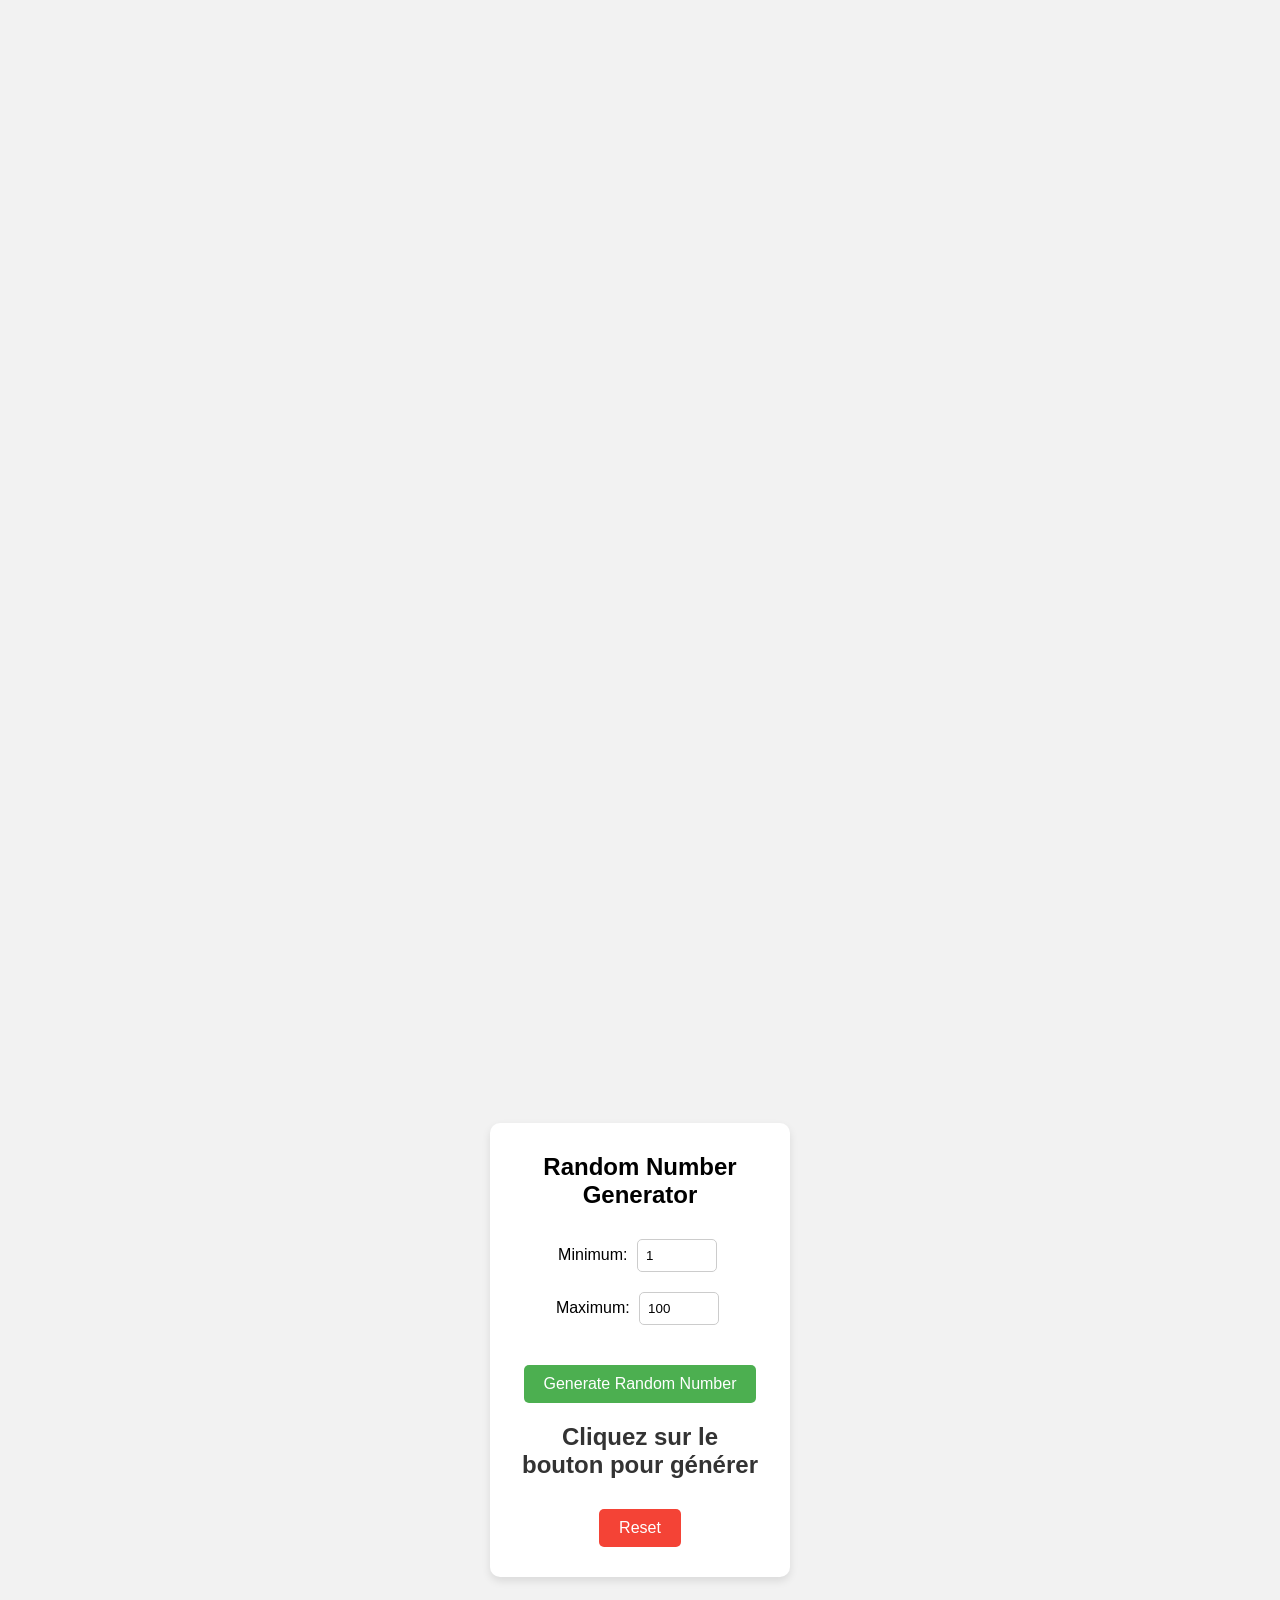
<file: homepage.html>
<!DOCTYPE html>
<html lang="en">
<head>
    <meta charset="UTF-8">
    <meta name="viewport" content="width=device-width, initial-scale=1.0">
    <title>Random number Generator </title>
   <link rel="stylesheet" href="css/style.css">
</head> 
<body>
    <div class="container">
        <h1>Random Number Generator</h1>
        <div class="input-section">
            <label for="min">Minimum:</label>
            <input type="number" id="min" value="1">
            <label for="max">Maximum:</label>
            <input type="number" id="max" value="100">
        </div>
        <button id="generate">Generate Random Number</button>
        <div class="result">
            <p id="randomNumber">Cliquez sur le bouton pour générer</p>
        </div>
        <button id="reset">Reset</button>
    </div>


</body>

<script src="js/main2.js"></script>
</html>
</file>
<file: css/style.css>
* {
            margin: 0;
            padding: 0;
            box-sizing: border-box;
        }

        body {
            font-family: Arial, sans-serif;
            display: flex;
            justify-content: center;
            align-items: center;
            height: 300vh;
            background-color: #f2f2f2;
        }

        .container {
            background-color: #fff;
            border-radius: 10px;
            box-shadow: 0 4px 8px rgba(0, 0, 0, 0.1);
            padding: 30px;
            text-align: center;
            width: 300px;
        }

        h1 {
            font-size: 24px;
            margin-bottom: 20px;
        }

        .input-section {
            margin-bottom: 20px;
        }

        input[type="number"] {
            padding: 8px;
            margin: 10px 5px;
            width: 80px;
            border: 1px solid #ccc;
            border-radius: 5px;
        }

        button {
            padding: 10px 20px;
            margin-top: 10px;
            background-color: #4CAF50;
            color: white;
            border: none;
            border-radius: 5px;
            cursor: pointer;
            font-size: 16px;
        }

        button:hover {
            background-color: #45a049;
        }

        button:active {
            background-color: #3e8e41;
        }

        #randomNumber {
            font-size: 24px;
            font-weight: bold;
            margin: 20px 0;
            color: #333;
        }

        #reset {
            background-color: #f44336;
            margin-top: 10px;
        }

        #reset:hover {
            background-color: #e53935;
        }
</file>
